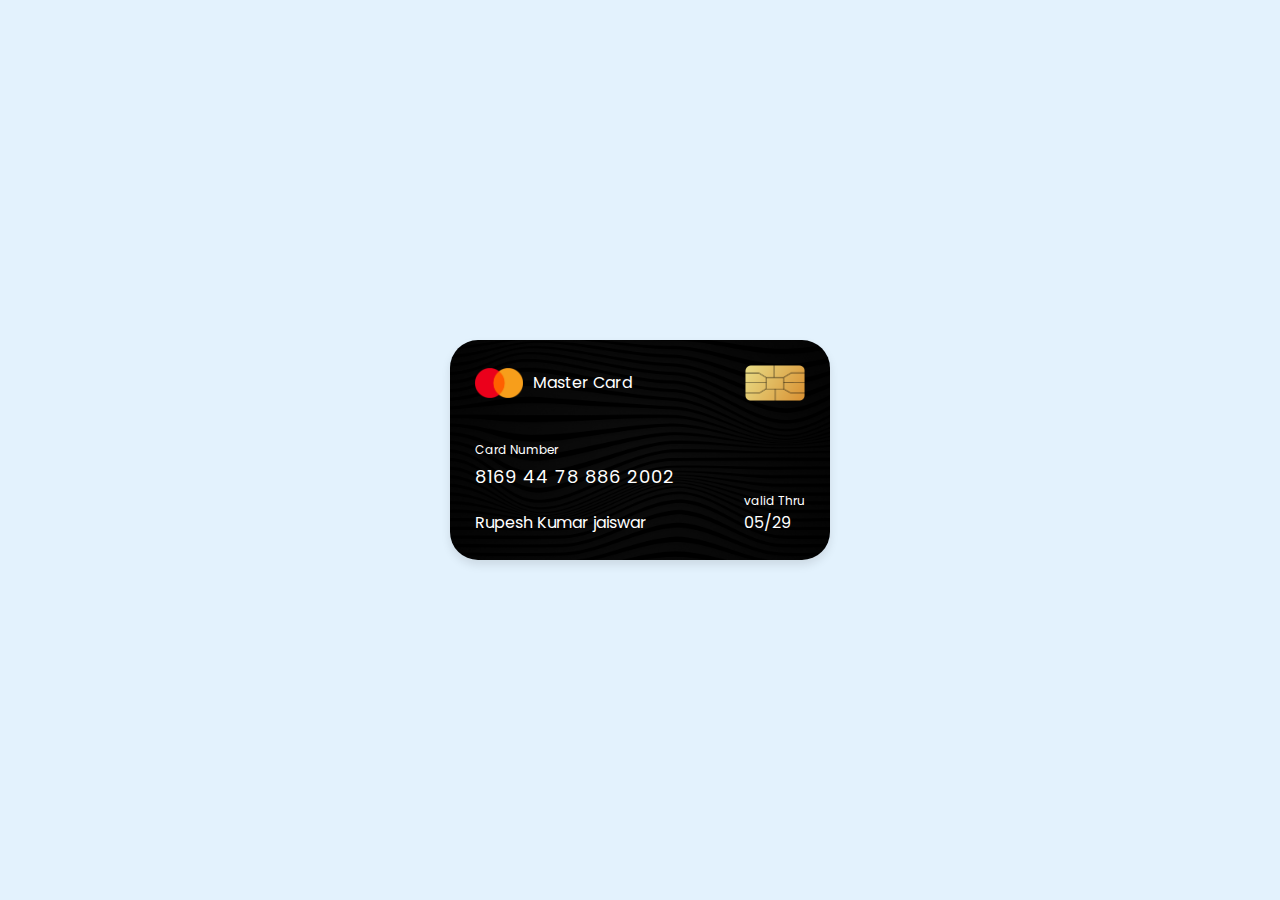
<file: index.html>
<!DOCTYPE html>
<html lang="en">
<head>
    <meta charset="UTF-8">
    <meta name="viewport" content="width=device-width, initial-scale=1.0">
    <title>project credit card </title>
    <link rel="stylesheet" href="style.css">
</head>
<body>
    <div class="container">
        <header>
            <span class="logo">
                <img src="images/logo.png" alt="">
                <h5>Master Card</h5>
            </span>
            <img src="images/chip.png" alt="" class="chip">
        </header>
        
        <div class="card-details">
            <div class="name-number">
                <h6>Card Number</h6>
                <h5 class="number">8169 44 78 886 2002</h5>
                <h5 class="name">Rupesh Kumar jaiswar</h5>
            </div>
            <div class="valid-date">
                <h6>valid Thru</h6>
                <h5>05/29</h5>
            </div>
            
            
        </div>
    </div>
</body>
</html>
</file>
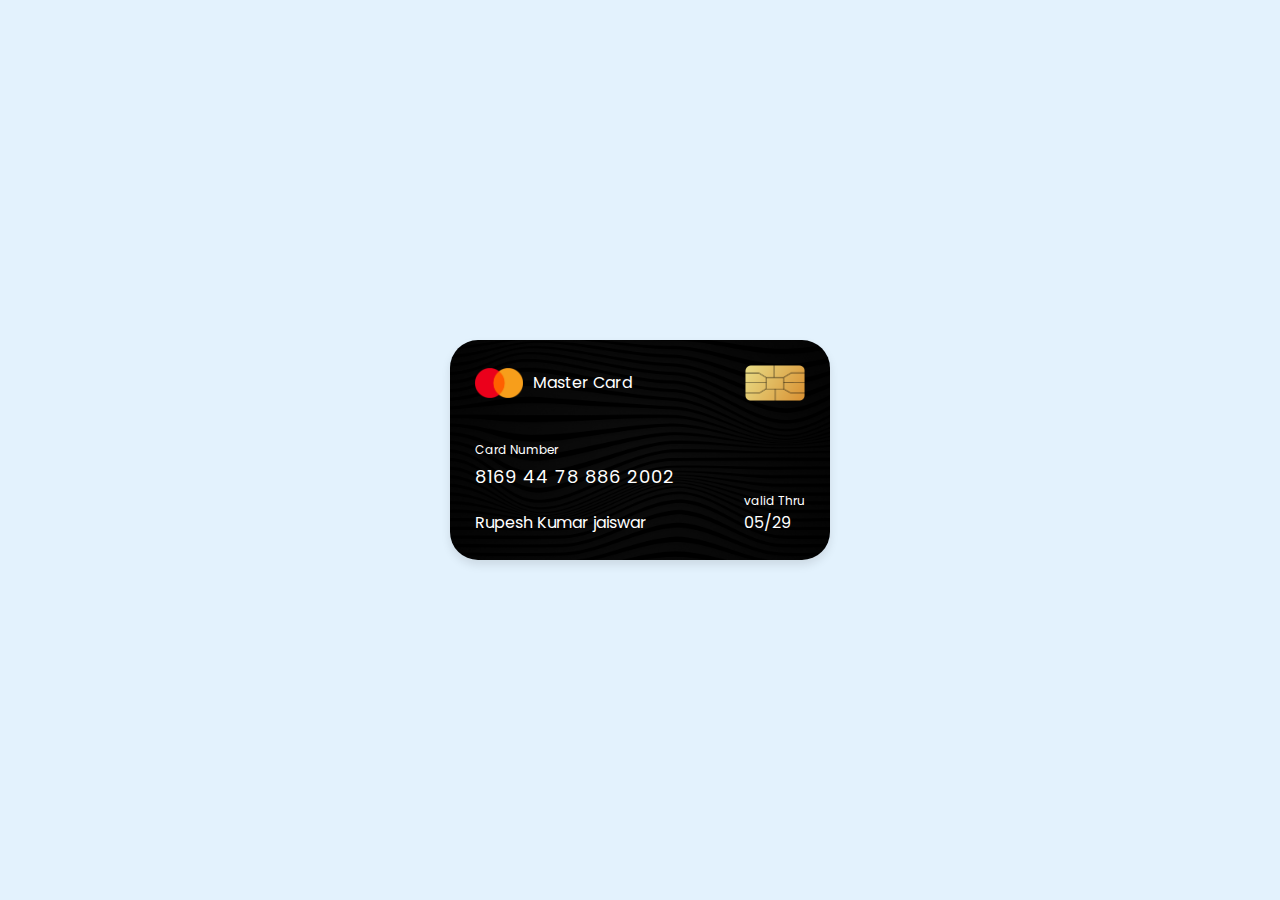
<file: index1.html>
<!DOCTYPE html>
<html lang="en">
<head>
    <meta charset="UTF-8">
    <meta name="viewport" content="width=device-width, initial-scale=1.0">
    <title>project credit card </title>
    <link rel="stylesheet" href="style1.css">
</head>
<body>
    <div class="container">
        <header>
            <span class="logo">
                <img src="images/logo.png" alt="">
                <h5>Master Card</h5>
            </span>
            <img src="images/chip.png" alt="" class="chip">
        </header>
        
        <div class="card-details">
            <div class="name-number">
                <h6>Card Number</h6>
                <h5 class="number">8169 44 78 886 2002</h5>
                <h5 class="name">Rupesh Kumar jaiswar</h5>
            </div>
            <div class="valid-date">
                <h6>valid Thru</h6>
                <h5>05/29</h5>
            </div>
            
            
        </div>
    </div>
</body>
</html>
</file>
<file: style.css>
@import url("https://fonts.googleapis.com/css2?family=Poppins:wght@300;400;500;600&display=swap");

* {
    margin: 0;
    padding: 0;
    box-sizing: border-box;
  font-family: "Poppins", sans-serif;
}
body{
    min-height: 100vh;
    display: flex;
    align-items: center;
    justify-content: center;
    background: #e3f2fd;
}
.container{
    position: relative;
    background-image: url(images/bg.png);
    background-size: cover;
    padding: 25px;
    border-radius: 28px;
    max-width: 380px;
    width: 100%;
    box-shadow: 0 5px 10px rgba(0 , 0, 0, 0.1);
}
header,
.logo{
    display: flex;
    align-items: center;
    justify-content: space-between;
}
.logo img{
    width: 48px;
    margin-right: 10px;
}
h5{
    font-size: 16px;
    font-weight: 400;
    color: #fff
    ;
}
header .chip{
width: 60px;
}
h6{
    color: #fff;
    font-size: 12px;
    font-weight: 400;
}
h5.number{
    margin-top: 4px;
    font-size: 18px;
    letter-spacing: 1px;
}
h5.name{
    margin-top: 20px;
}

.container .card-details{
    margin-top: 40px;
    display: flex;
    justify-content: space-between;
    align-items: flex-end;

}
</file>
<file: style1.css>
@import url("https://fonts.googleapis.com/css2?family=Poppins:wght@300;400;500;600&display=swap");

* {
    margin: 0;
    padding: 0;
    box-sizing: border-box;
  font-family: "Poppins", sans-serif;
}
body{
    min-height: 100vh;
    display: flex;
    align-items: center;
    justify-content: center;
    background: #e3f2fd;
}
.container{
    position: relative;
    background-image: url(images/bg.png);
    background-size: cover;
    padding: 25px;
    border-radius: 28px;
    max-width: 380px;
    width: 100%;
    box-shadow: 0 5px 10px rgba(0 , 0, 0, 0.1);
}
header,
.logo{
    display: flex;
    align-items: center;
    justify-content: space-between;
}
.logo img{
    width: 48px;
    margin-right: 10px;
}
h5{
    font-size: 16px;
    font-weight: 400;
    color: #fff
    ;
}
header .chip{
width: 60px;
}
h6{
    color: #fff;
    font-size: 12px;
    font-weight: 400;
}
h5.number{
    margin-top: 4px;
    font-size: 18px;
    letter-spacing: 1px;
}
h5.name{
    margin-top: 20px;
}

.container .card-details{
    margin-top: 40px;
    display: flex;
    justify-content: space-between;
    align-items: flex-end;

}
</file>
